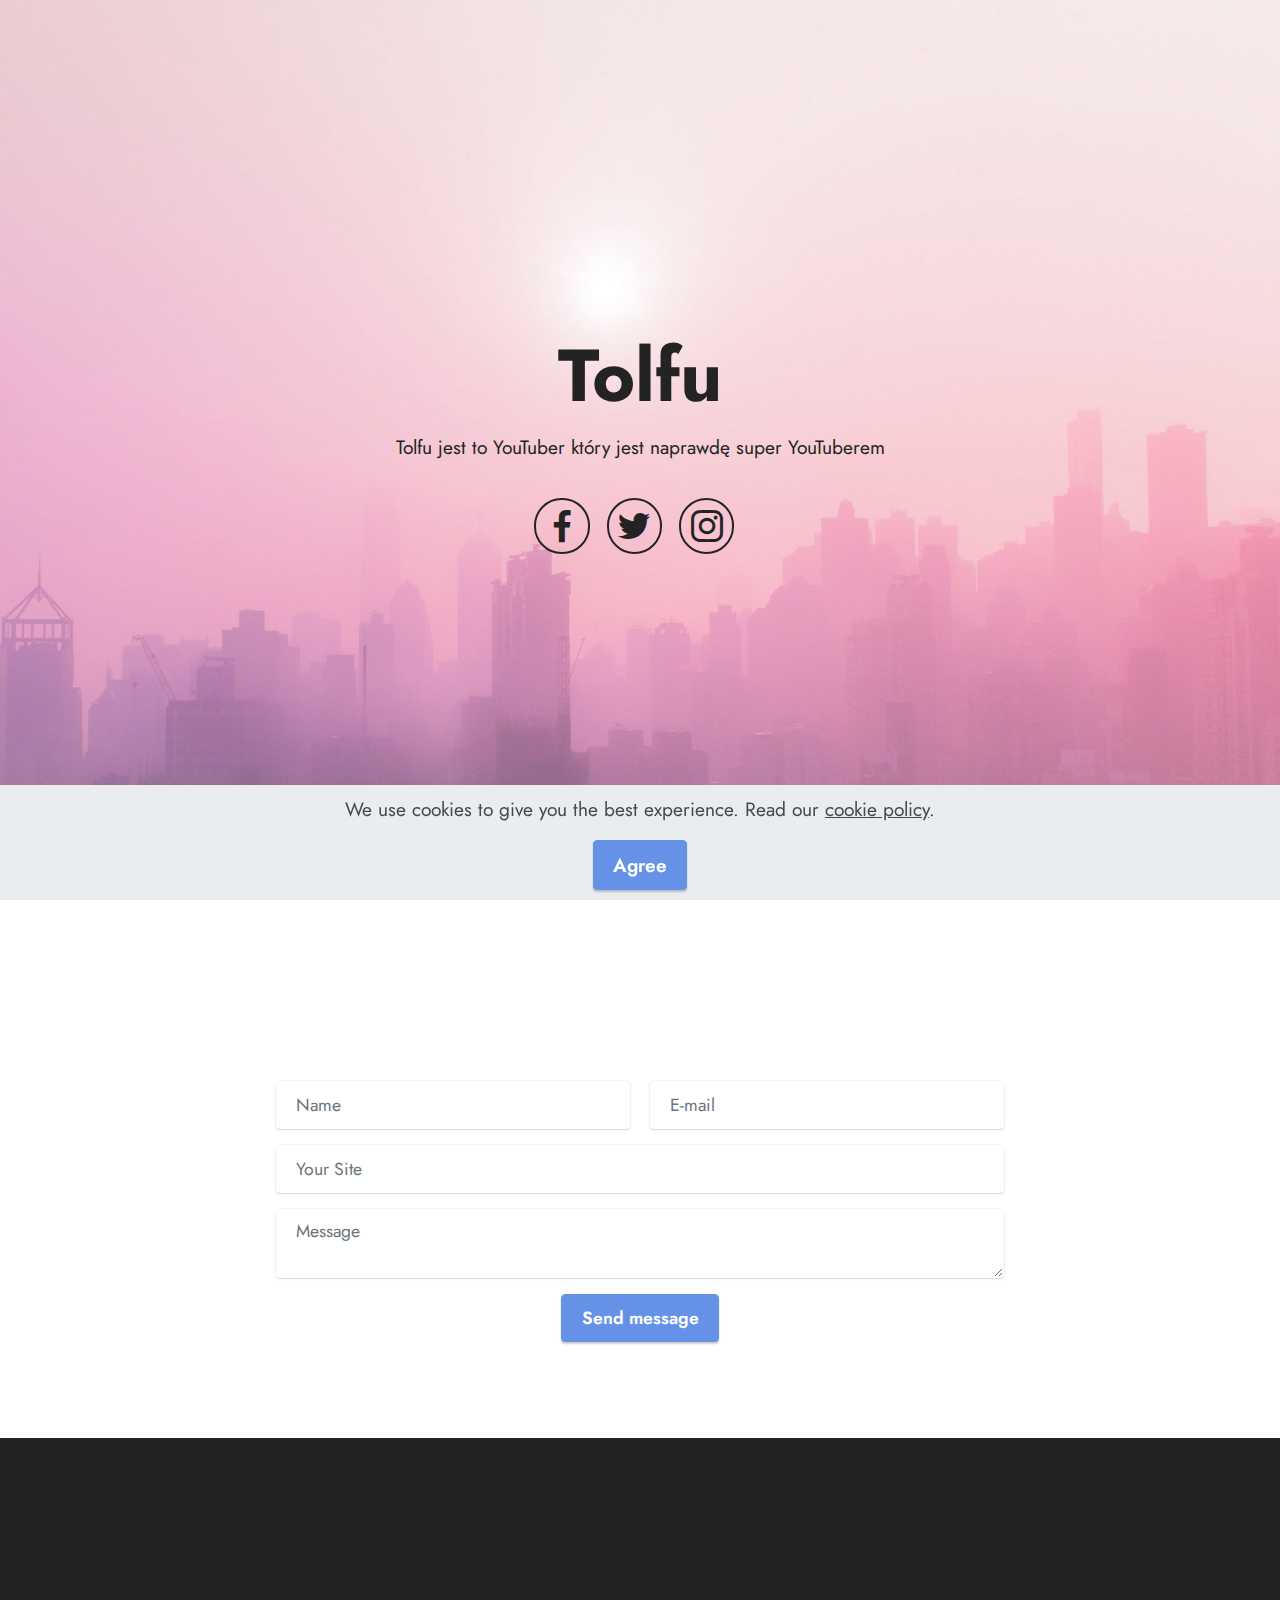
<file: index.html>
<!DOCTYPE html>
<html  >
<head>
  <!-- Site made with Mobirise Website Builder v5.6.3, https://mobirise.com -->
  <meta charset="UTF-8">
  <meta http-equiv="X-UA-Compatible" content="IE=edge">
  <meta name="generator" content="Mobirise v5.6.3, mobirise.com">
  <meta name="viewport" content="width=device-width, initial-scale=1, minimum-scale=1">
  <link rel="shortcut icon" href="assets/images/logo5.png" type="image/x-icon">
  <meta name="description" content="Please subscribe">
  
  
  <title>Tolfu</title>
  <link rel="stylesheet" href="assets/bootstrap/css/bootstrap.min.css">
  <link rel="stylesheet" href="assets/bootstrap/css/bootstrap-grid.min.css">
  <link rel="stylesheet" href="assets/bootstrap/css/bootstrap-reboot.min.css">
  <link rel="stylesheet" href="assets/animatecss/animate.css">
  <link rel="stylesheet" href="assets/socicon/css/styles.css">
  <link rel="stylesheet" href="assets/theme/css/style.css">
  <link rel="preload" href="https://fonts.googleapis.com/css?family=Jost:100,200,300,400,500,600,700,800,900,100i,200i,300i,400i,500i,600i,700i,800i,900i&display=swap" as="style" onload="this.onload=null;this.rel='stylesheet'">
  <noscript><link rel="stylesheet" href="https://fonts.googleapis.com/css?family=Jost:100,200,300,400,500,600,700,800,900,100i,200i,300i,400i,500i,600i,700i,800i,900i&display=swap"></noscript>
  <link rel="preload" as="style" href="assets/mobirise/css/mbr-additional.css"><link rel="stylesheet" href="assets/mobirise/css/mbr-additional.css" type="text/css">
  
  
  
  
</head>
<body>
  
  <section data-bs-version="5.1" class="header13 cid-sYFGabV3J7 mbr-fullscreen" id="header13-2">

    

    <div class="mbr-overlay" style="opacity: 0.2; background-color: rgb(255, 255, 255);"></div>

    <div class="align-center container">
        <div class="row justify-content-center">
            <div class="col-12 col-lg-10">
                <h1 class="mbr-section-title mbr-fonts-style mb-3 display-1"><strong>Tolfu</strong></h1>
                
                <p class="mbr-text mbr-fonts-style mb-3 display-7">Tolfu jest to YouTuber który jest naprawdę super YouTuberem</p>
                
                <div class="social-row display-7 mt-5">
                    <div class="soc-item">
                        <a href="https://twitter.com/mobirise" target="_blank">
                            <span class="mbr-iconfont socicon socicon-facebook"></span>
                        </a>
                    </div>
                    <div class="soc-item">
                        <a href="https://twitter.com/mobirise" target="_blank">
                            <span class="mbr-iconfont socicon socicon-twitter"></span>
                        </a>
                    </div>
                    <div class="soc-item">
                        <a href="https://twitter.com/mobirise" target="_blank">
                            <span class="mbr-iconfont socicon socicon-instagram"></span>
                        </a>
                    </div>
                    
                    
                </div>
            </div>
        </div>
    </div>
</section>

<section data-bs-version="5.1" class="form5 cid-sYFE5P53LX" id="form5-1">
    
    
    <div class="container">
        <div class="mbr-section-head">
            <h3 class="mbr-section-title mbr-fonts-style align-center mb-0 display-2">
                <strong>Contacts</strong>
            </h3>
            
        </div>
        <div class="row justify-content-center mt-4">
            <div class="col-lg-8 mx-auto mbr-form" data-form-type="formoid">
                <form action="https://mobirise.eu/" method="POST" class="mbr-form form-with-styler" data-form-title="Form Name"><input type="hidden" name="email" data-form-email="true" value="FDaro+3GTsCZWAKesM9hQdimhOCxXBC3BfMinTdVoQyk1KX7zLER76I4KS8wlO0x6wcVL2iyaQeqrYOxvJ2X/S8Lq6sUseCU7o7Z2MeWXZhumPe1R2kcYCK/DoGCFJiG">
                    <div class="row">
                        <div hidden="hidden" data-form-alert="" class="alert alert-success col-12">Thanks for filling out the form!</div>
                        <div hidden="hidden" data-form-alert-danger="" class="alert alert-danger col-12">
                            Oops...! some problem!
                        </div>
                    </div>
                    <div class="dragArea row">
                        <div class="col-md col-sm-12 form-group mb-3" data-for="name">
                            <input type="text" name="name" placeholder="Name" data-form-field="name" class="form-control" value="" id="name-form5-1">
                        </div>
                        <div class="col-md col-sm-12 form-group mb-3" data-for="email">
                            <input type="email" name="email" placeholder="E-mail" data-form-field="email" class="form-control" value="" id="email-form5-1">
                        </div>
                        <div class="col-12 form-group mb-3" data-for="url">
                            <input type="url" name="url" placeholder="Your Site" data-form-field="url" class="form-control" value="" id="url-form5-1">
                        </div>
                        <div class="col-12 form-group mb-3" data-for="textarea">
                            <textarea name="textarea" placeholder="Message" data-form-field="textarea" class="form-control" id="textarea-form5-1"></textarea>
                        </div>
                        <div class="col-lg-12 col-md-12 col-sm-12 align-center mbr-section-btn">
                            <button type="submit" class="btn btn-primary display-4">Send message</button>
                        </div>
                    </div>
                </form>
            </div>
        </div>
    </div>
</section>

<section data-bs-version="5.1" class="footer3 cid-sYFGAG7bMG" once="footers" id="footer3-3">

    

    

    <div class="container">
        <div class="media-container-row align-center mbr-white">
            <div class="row row-links">
                <ul class="foot-menu">
                    
                    
                    
                    
                    
                <li class="foot-menu-item mbr-fonts-style display-7">
                        <a class="text-white" href="#" target="_blank">About us</a>
                    </li><li class="foot-menu-item mbr-fonts-style display-7">
                        <a class="text-white" href="#" target="_blank">Services</a>
                    </li><li class="foot-menu-item mbr-fonts-style display-7">
                        <a class="text-white" href="#" target="_blank">Contact Us</a>
                    </li><li class="foot-menu-item mbr-fonts-style display-7">
                        <a class="text-white" href="#" target="_blank">Careers</a>
                    </li><li class="foot-menu-item mbr-fonts-style display-7">
                        <a class="text-white" href="#" target="_blank">Work</a>
                    </li></ul>
            </div>
            <div class="row social-row">
                <div class="social-list align-right pb-2">
                    
                    
                    
                    
                    
                    
                <div class="soc-item">
                        <a href="https://twitter.com/mobirise" target="_blank">
                            <span class="socicon-twitter socicon mbr-iconfont mbr-iconfont-social"></span>
                        </a>
                    </div><div class="soc-item">
                        <a href="https://www.facebook.com/pages/Mobirise/1616226671953247" target="_blank">
                            <span class="socicon-facebook socicon mbr-iconfont mbr-iconfont-social"></span>
                        </a>
                    </div><div class="soc-item">
                        <a href="https://www.youtube.com/c/mobirise" target="_blank">
                            <span class="socicon-youtube socicon mbr-iconfont mbr-iconfont-social"></span>
                        </a>
                    </div><div class="soc-item">
                        <a href="https://instagram.com/mobirise" target="_blank">
                            <span class="socicon-instagram socicon mbr-iconfont mbr-iconfont-social"></span>
                        </a>
                    </div><div class="soc-item">
                        <a href="https://plus.google.com/u/0/+Mobirise" target="_blank">
                            <span class="socicon-googleplus socicon mbr-iconfont mbr-iconfont-social"></span>
                        </a>
                    </div><div class="soc-item">
                        <a href="https://www.behance.net/Mobirise" target="_blank">
                            <span class="socicon-behance socicon mbr-iconfont mbr-iconfont-social"></span>
                        </a>
                    </div></div>
            </div>
            <div class="row row-copirayt">
                <p class="mbr-text mb-0 mbr-fonts-style mbr-white align-center display-7">
                    © Copyright 2025 Mobirise. All Rights Reserved.
                </p>
            </div>
        </div>
    </div>
</section><section class="display-7" style="padding: 0;align-items: center;justify-content: center;flex-wrap: wrap;    align-content: center;display: flex;position: relative;height: 4rem;"><a href="https://mobiri.se/2712720" style="flex: 1 1;height: 4rem;position: absolute;width: 100%;z-index: 1;"><img alt="" style="height: 4rem;" src="[data-uri]"></a><p style="margin: 0;text-align: center;" class="display-7">Built with Mobirise &#8204;</p><a style="z-index:1" href="https://mobirise.com/offline-website-builder.html">Offline Web Page Builder</a></section><script src="assets/bootstrap/js/bootstrap.bundle.min.js"></script>  <script src="assets/web/assets/cookies-alert-plugin/cookies-alert-core.js"></script>  <script src="assets/web/assets/cookies-alert-plugin/cookies-alert-script.js"></script>  <script src="assets/smoothscroll/smooth-scroll.js"></script>  <script src="assets/ytplayer/index.js"></script>  <script src="assets/theme/js/script.js"></script>  <script src="assets/formoid/formoid.min.js"></script>  
  
  
<input name="cookieData" type="hidden" data-cookie-customDialogSelector='null' data-cookie-colorText='#424a4d' data-cookie-colorBg='rgba(234, 239, 241, 0.99)' data-cookie-textButton='Agree' data-cookie-colorButton='' data-cookie-colorLink='#424a4d' data-cookie-underlineLink='true' data-cookie-text="We use cookies to give you the best experience. Read our <a href='polityka-prywatnosci.html'>cookie policy</a>.">
   <div id="scrollToTop" class="scrollToTop mbr-arrow-up"><a style="text-align: center;"><i class="mbr-arrow-up-icon mbr-arrow-up-icon-cm cm-icon cm-icon-smallarrow-up"></i></a></div>
    <input name="animation" type="hidden">
  </body>
</html>
</file>
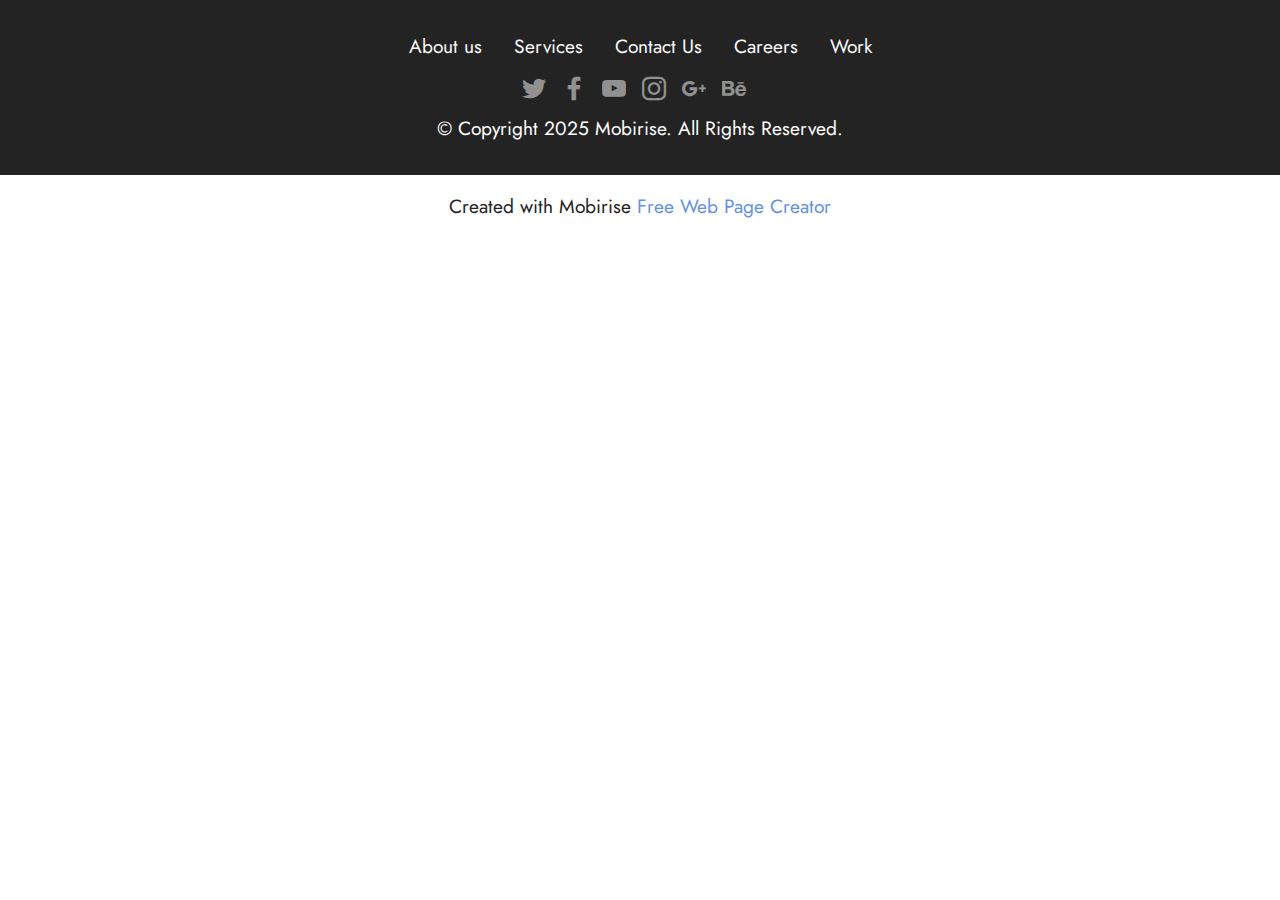
<file: page1.html>
<!DOCTYPE html>
<html  >
<head>
  <!-- Site made with Mobirise Website Builder v5.6.3, https://mobirise.com -->
  <meta charset="UTF-8">
  <meta http-equiv="X-UA-Compatible" content="IE=edge">
  <meta name="generator" content="Mobirise v5.6.3, mobirise.com">
  <meta name="viewport" content="width=device-width, initial-scale=1, minimum-scale=1">
  <link rel="shortcut icon" href="assets/images/logo5.png" type="image/x-icon">
  <meta name="description" content="">
  
  
  <title>Prywatnosc</title>
  <link rel="stylesheet" href="assets/bootstrap/css/bootstrap.min.css">
  <link rel="stylesheet" href="assets/bootstrap/css/bootstrap-grid.min.css">
  <link rel="stylesheet" href="assets/bootstrap/css/bootstrap-reboot.min.css">
  <link rel="stylesheet" href="assets/animatecss/animate.css">
  <link rel="stylesheet" href="assets/socicon/css/styles.css">
  <link rel="stylesheet" href="assets/theme/css/style.css">
  <link rel="preload" href="https://fonts.googleapis.com/css?family=Jost:100,200,300,400,500,600,700,800,900,100i,200i,300i,400i,500i,600i,700i,800i,900i&display=swap" as="style" onload="this.onload=null;this.rel='stylesheet'">
  <noscript><link rel="stylesheet" href="https://fonts.googleapis.com/css?family=Jost:100,200,300,400,500,600,700,800,900,100i,200i,300i,400i,500i,600i,700i,800i,900i&display=swap"></noscript>
  <link rel="preload" as="style" href="assets/mobirise/css/mbr-additional.css"><link rel="stylesheet" href="assets/mobirise/css/mbr-additional.css" type="text/css">
  
  
  
  
</head>
<body>
  
  <section data-bs-version="5.1" class="footer3 cid-sYFGAG7bMG" once="footers" id="footer3-4">

    

    

    <div class="container">
        <div class="media-container-row align-center mbr-white">
            <div class="row row-links">
                <ul class="foot-menu">
                    
                    
                    
                    
                    
                <li class="foot-menu-item mbr-fonts-style display-7">
                        <a class="text-white" href="#" target="_blank">About us</a>
                    </li><li class="foot-menu-item mbr-fonts-style display-7">
                        <a class="text-white" href="#" target="_blank">Services</a>
                    </li><li class="foot-menu-item mbr-fonts-style display-7">
                        <a class="text-white" href="#" target="_blank">Contact Us</a>
                    </li><li class="foot-menu-item mbr-fonts-style display-7">
                        <a class="text-white" href="#" target="_blank">Careers</a>
                    </li><li class="foot-menu-item mbr-fonts-style display-7">
                        <a class="text-white" href="#" target="_blank">Work</a>
                    </li></ul>
            </div>
            <div class="row social-row">
                <div class="social-list align-right pb-2">
                    
                    
                    
                    
                    
                    
                <div class="soc-item">
                        <a href="https://twitter.com/mobirise" target="_blank">
                            <span class="socicon-twitter socicon mbr-iconfont mbr-iconfont-social"></span>
                        </a>
                    </div><div class="soc-item">
                        <a href="https://www.facebook.com/pages/Mobirise/1616226671953247" target="_blank">
                            <span class="socicon-facebook socicon mbr-iconfont mbr-iconfont-social"></span>
                        </a>
                    </div><div class="soc-item">
                        <a href="https://www.youtube.com/c/mobirise" target="_blank">
                            <span class="socicon-youtube socicon mbr-iconfont mbr-iconfont-social"></span>
                        </a>
                    </div><div class="soc-item">
                        <a href="https://instagram.com/mobirise" target="_blank">
                            <span class="socicon-instagram socicon mbr-iconfont mbr-iconfont-social"></span>
                        </a>
                    </div><div class="soc-item">
                        <a href="https://plus.google.com/u/0/+Mobirise" target="_blank">
                            <span class="socicon-googleplus socicon mbr-iconfont mbr-iconfont-social"></span>
                        </a>
                    </div><div class="soc-item">
                        <a href="https://www.behance.net/Mobirise" target="_blank">
                            <span class="socicon-behance socicon mbr-iconfont mbr-iconfont-social"></span>
                        </a>
                    </div></div>
            </div>
            <div class="row row-copirayt">
                <p class="mbr-text mb-0 mbr-fonts-style mbr-white align-center display-7">
                    © Copyright 2025 Mobirise. All Rights Reserved.
                </p>
            </div>
        </div>
    </div>
</section><section class="display-7" style="padding: 0;align-items: center;justify-content: center;flex-wrap: wrap;    align-content: center;display: flex;position: relative;height: 4rem;"><a href="https://mobiri.se/2712720" style="flex: 1 1;height: 4rem;position: absolute;width: 100%;z-index: 1;"><img alt="" style="height: 4rem;" src="[data-uri]"></a><p style="margin: 0;text-align: center;" class="display-7">Created with Mobirise &#8204;</p><a style="z-index:1" href="https://mobirise.com/web-page-maker.html">Free Web Page Creator</a></section><script src="assets/bootstrap/js/bootstrap.bundle.min.js"></script>  <script src="assets/smoothscroll/smooth-scroll.js"></script>  <script src="assets/ytplayer/index.js"></script>  <script src="assets/theme/js/script.js"></script>  
  
  
 <div id="scrollToTop" class="scrollToTop mbr-arrow-up"><a style="text-align: center;"><i class="mbr-arrow-up-icon mbr-arrow-up-icon-cm cm-icon cm-icon-smallarrow-up"></i></a></div>
    <input name="animation" type="hidden">
  </body>
</html>
</file>
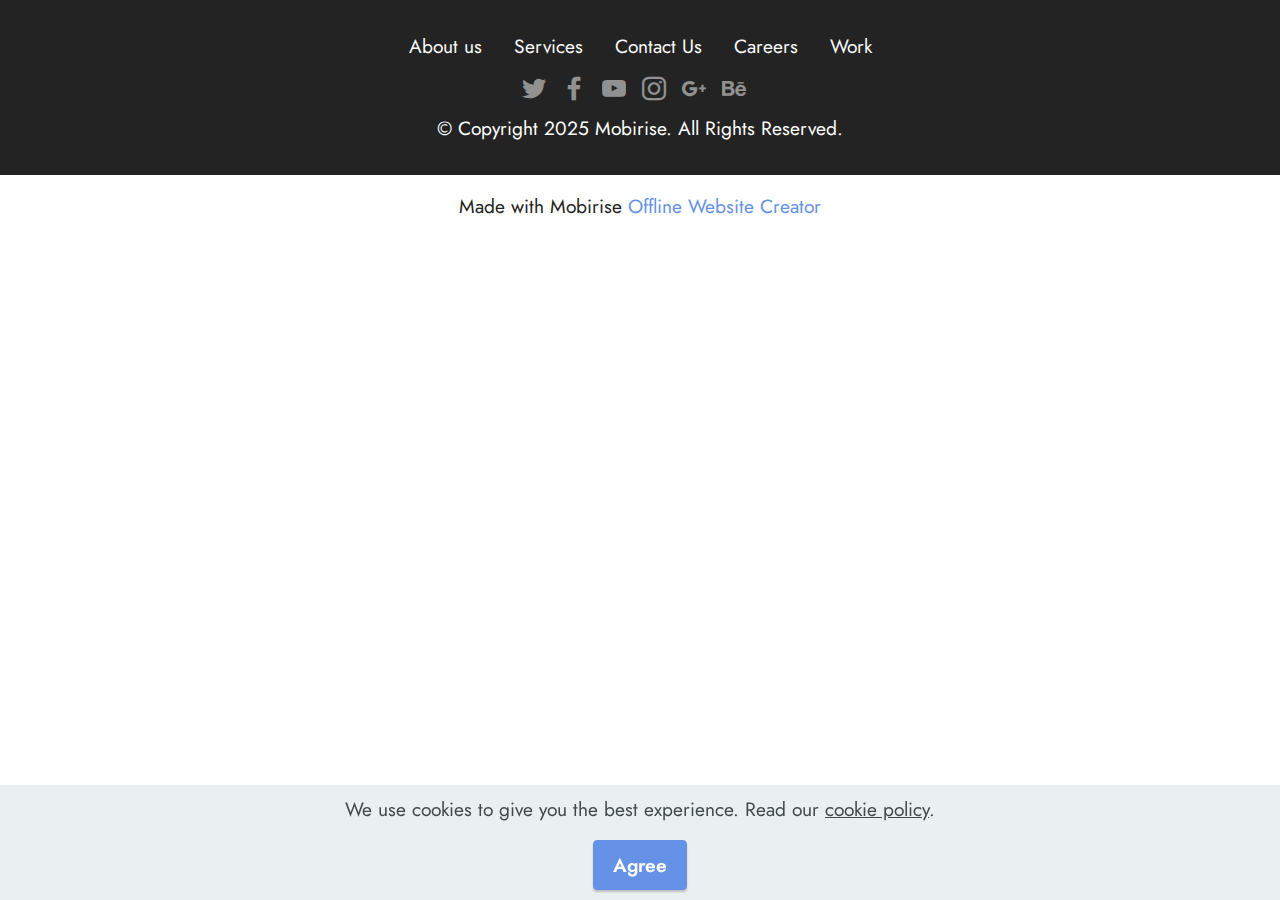
<file: polityka-prywatnosci.html.html>
<!DOCTYPE html>
<html  >
<head>
  <!-- Site made with Mobirise Website Builder v5.6.3, https://mobirise.com -->
  <meta charset="UTF-8">
  <meta http-equiv="X-UA-Compatible" content="IE=edge">
  <meta name="generator" content="Mobirise v5.6.3, mobirise.com">
  <meta name="viewport" content="width=device-width, initial-scale=1, minimum-scale=1">
  <link rel="shortcut icon" href="assets/images/logo5.png" type="image/x-icon">
  <meta name="description" content="Subscribe Tolfu">
  
  
  <title>Prywatnosc2</title>
  <link rel="stylesheet" href="assets/bootstrap/css/bootstrap.min.css">
  <link rel="stylesheet" href="assets/bootstrap/css/bootstrap-grid.min.css">
  <link rel="stylesheet" href="assets/bootstrap/css/bootstrap-reboot.min.css">
  <link rel="stylesheet" href="assets/animatecss/animate.css">
  <link rel="stylesheet" href="assets/socicon/css/styles.css">
  <link rel="stylesheet" href="assets/theme/css/style.css">
  <link rel="preload" href="https://fonts.googleapis.com/css?family=Jost:100,200,300,400,500,600,700,800,900,100i,200i,300i,400i,500i,600i,700i,800i,900i&display=swap" as="style" onload="this.onload=null;this.rel='stylesheet'">
  <noscript><link rel="stylesheet" href="https://fonts.googleapis.com/css?family=Jost:100,200,300,400,500,600,700,800,900,100i,200i,300i,400i,500i,600i,700i,800i,900i&display=swap"></noscript>
  <link rel="preload" as="style" href="assets/mobirise/css/mbr-additional.css"><link rel="stylesheet" href="assets/mobirise/css/mbr-additional.css" type="text/css">
  
  
  
  
</head>
<body>
  
  <section data-bs-version="5.1" class="footer3 cid-sYFGAG7bMG" once="footers" id="footer3-4">

    

    

    <div class="container">
        <div class="media-container-row align-center mbr-white">
            <div class="row row-links">
                <ul class="foot-menu">
                    
                    
                    
                    
                    
                <li class="foot-menu-item mbr-fonts-style display-7">
                        <a class="text-white" href="#" target="_blank">About us</a>
                    </li><li class="foot-menu-item mbr-fonts-style display-7">
                        <a class="text-white" href="#" target="_blank">Services</a>
                    </li><li class="foot-menu-item mbr-fonts-style display-7">
                        <a class="text-white" href="#" target="_blank">Contact Us</a>
                    </li><li class="foot-menu-item mbr-fonts-style display-7">
                        <a class="text-white" href="#" target="_blank">Careers</a>
                    </li><li class="foot-menu-item mbr-fonts-style display-7">
                        <a class="text-white" href="#" target="_blank">Work</a>
                    </li></ul>
            </div>
            <div class="row social-row">
                <div class="social-list align-right pb-2">
                    
                    
                    
                    
                    
                    
                <div class="soc-item">
                        <a href="https://twitter.com/mobirise" target="_blank">
                            <span class="socicon-twitter socicon mbr-iconfont mbr-iconfont-social"></span>
                        </a>
                    </div><div class="soc-item">
                        <a href="https://www.facebook.com/pages/Mobirise/1616226671953247" target="_blank">
                            <span class="socicon-facebook socicon mbr-iconfont mbr-iconfont-social"></span>
                        </a>
                    </div><div class="soc-item">
                        <a href="https://www.youtube.com/c/mobirise" target="_blank">
                            <span class="socicon-youtube socicon mbr-iconfont mbr-iconfont-social"></span>
                        </a>
                    </div><div class="soc-item">
                        <a href="https://instagram.com/mobirise" target="_blank">
                            <span class="socicon-instagram socicon mbr-iconfont mbr-iconfont-social"></span>
                        </a>
                    </div><div class="soc-item">
                        <a href="https://plus.google.com/u/0/+Mobirise" target="_blank">
                            <span class="socicon-googleplus socicon mbr-iconfont mbr-iconfont-social"></span>
                        </a>
                    </div><div class="soc-item">
                        <a href="https://www.behance.net/Mobirise" target="_blank">
                            <span class="socicon-behance socicon mbr-iconfont mbr-iconfont-social"></span>
                        </a>
                    </div></div>
            </div>
            <div class="row row-copirayt">
                <p class="mbr-text mb-0 mbr-fonts-style mbr-white align-center display-7">
                    © Copyright 2025 Mobirise. All Rights Reserved.
                </p>
            </div>
        </div>
    </div>
</section><section class="display-7" style="padding: 0;align-items: center;justify-content: center;flex-wrap: wrap;    align-content: center;display: flex;position: relative;height: 4rem;"><a href="https://mobiri.se/2712720" style="flex: 1 1;height: 4rem;position: absolute;width: 100%;z-index: 1;"><img alt="" style="height: 4rem;" src="[data-uri]"></a><p style="margin: 0;text-align: center;" class="display-7">Made with Mobirise &#8204;</p><a style="z-index:1" href="https://mobirise.com/offline-website-builder.html">Offline Website Creator</a></section><script src="assets/bootstrap/js/bootstrap.bundle.min.js"></script>  <script src="assets/web/assets/cookies-alert-plugin/cookies-alert-core.js"></script>  <script src="assets/web/assets/cookies-alert-plugin/cookies-alert-script.js"></script>  <script src="assets/smoothscroll/smooth-scroll.js"></script>  <script src="assets/ytplayer/index.js"></script>  <script src="assets/theme/js/script.js"></script>  
  
  
<input name="cookieData" type="hidden" data-cookie-customDialogSelector='null' data-cookie-colorText='#424a4d' data-cookie-colorBg='rgba(234, 239, 241, 0.99)' data-cookie-textButton='Agree' data-cookie-colorButton='' data-cookie-colorLink='#424a4d' data-cookie-underlineLink='true' data-cookie-text="We use cookies to give you the best experience. Read our <a href='polityka-prywatnosci.html'>cookie policy</a>.">
   <div id="scrollToTop" class="scrollToTop mbr-arrow-up"><a style="text-align: center;"><i class="mbr-arrow-up-icon mbr-arrow-up-icon-cm cm-icon cm-icon-smallarrow-up"></i></a></div>
    <input name="animation" type="hidden">
  </body>
</html>
</file>
<file: assets/socicon/css/styles.css>
@charset "UTF-8";

@font-face {
  font-family: 'Socicon';
  src:  url('../fonts/socicon.eot');
  src:  url('../fonts/socicon.eot?#iefix') format('embedded-opentype'),
    url('../fonts/socicon.woff2') format('woff2'),
    url('../fonts/socicon.ttf') format('truetype'),
    url('../fonts/socicon.woff') format('woff'),
    url('../fonts/socicon.svg#socicon') format('svg');
  font-weight: normal;
  font-style: normal;
  font-display: swap;
}

[data-icon]:before {
  font-family: "socicon" !important;
  content: attr(data-icon);
  font-style: normal !important;
  font-weight: normal !important;
  font-variant: normal !important;
  text-transform: none !important;
  speak: none;
  line-height: 1;
  -webkit-font-smoothing: antialiased;
  -moz-osx-font-smoothing: grayscale;
}

[class^="socicon-"], [class*=" socicon-"] {
  /* use !important to prevent issues with browser extensions that change fonts */
  font-family: 'Socicon' !important;
  speak: none;
  font-style: normal;
  font-weight: normal;
  font-variant: normal;
  text-transform: none;
  line-height: 1;

  /* Better Font Rendering =========== */
  -webkit-font-smoothing: antialiased;
  -moz-osx-font-smoothing: grayscale;
}

.socicon-eitaa:before {
  content: "\e97c";
}
.socicon-soroush:before {
  content: "\e97d";
}
.socicon-bale:before {
  content: "\e97e";
}
.socicon-zazzle:before {
  content: "\e97b";
}
.socicon-society6:before {
  content: "\e97a";
}
.socicon-redbubble:before {
  content: "\e979";
}
.socicon-avvo:before {
  content: "\e978";
}
.socicon-stitcher:before {
  content: "\e977";
}
.socicon-googlehangouts:before {
  content: "\e974";
}
.socicon-dlive:before {
  content: "\e975";
}
.socicon-vsco:before {
  content: "\e976";
}
.socicon-flipboard:before {
  content: "\e973";
}
.socicon-ubuntu:before {
  content: "\e958";
}
.socicon-artstation:before {
  content: "\e959";
}
.socicon-invision:before {
  content: "\e95a";
}
.socicon-torial:before {
  content: "\e95b";
}
.socicon-collectorz:before {
  content: "\e95c";
}
.socicon-seenthis:before {
  content: "\e95d";
}
.socicon-googleplaymusic:before {
  content: "\e95e";
}
.socicon-debian:before {
  content: "\e95f";
}
.socicon-filmfreeway:before {
  content: "\e960";
}
.socicon-gnome:before {
  content: "\e961";
}
.socicon-itchio:before {
  content: "\e962";
}
.socicon-jamendo:before {
  content: "\e963";
}
.socicon-mix:before {
  content: "\e964";
}
.socicon-sharepoint:before {
  content: "\e965";
}
.socicon-tinder:before {
  content: "\e966";
}
.socicon-windguru:before {
  content: "\e967";
}
.socicon-cdbaby:before {
  content: "\e968";
}
.socicon-elementaryos:before {
  content: "\e969";
}
.socicon-stage32:before {
  content: "\e96a";
}
.socicon-tiktok:before {
  content: "\e96b";
}
.socicon-gitter:before {
  content: "\e96c";
}
.socicon-letterboxd:before {
  content: "\e96d";
}
.socicon-threema:before {
  content: "\e96e";
}
.socicon-splice:before {
  content: "\e96f";
}
.socicon-metapop:before {
  content: "\e970";
}
.socicon-naver:before {
  content: "\e971";
}
.socicon-remote:before {
  content: "\e972";
}
.socicon-internet:before {
  content: "\e957";
}
.socicon-moddb:before {
  content: "\e94b";
}
.socicon-indiedb:before {
  content: "\e94c";
}
.socicon-traxsource:before {
  content: "\e94d";
}
.socicon-gamefor:before {
  content: "\e94e";
}
.socicon-pixiv:before {
  content: "\e94f";
}
.socicon-myanimelist:before {
  content: "\e950";
}
.socicon-blackberry:before {
  content: "\e951";
}
.socicon-wickr:before {
  content: "\e952";
}
.socicon-spip:before {
  content: "\e953";
}
.socicon-napster:before {
  content: "\e954";
}
.socicon-beatport:before {
  content: "\e955";
}
.socicon-hackerone:before {
  content: "\e956";
}
.socicon-hackernews:before {
  content: "\e946";
}
.socicon-smashwords:before {
  content: "\e947";
}
.socicon-kobo:before {
  content: "\e948";
}
.socicon-bookbub:before {
  content: "\e949";
}
.socicon-mailru:before {
  content: "\e94a";
}
.socicon-gitlab:before {
  content: "\e945";
}
.socicon-instructables:before {
  content: "\e944";
}
.socicon-portfolio:before {
  content: "\e943";
}
.socicon-codered:before {
  content: "\e940";
}
.socicon-origin:before {
  content: "\e941";
}
.socicon-nextdoor:before {
  content: "\e942";
}
.socicon-udemy:before {
  content: "\e93f";
}
.socicon-livemaster:before {
  content: "\e93e";
}
.socicon-crunchbase:before {
  content: "\e93b";
}
.socicon-homefy:before {
  content: "\e93c";
}
.socicon-calendly:before {
  content: "\e93d";
}
.socicon-realtor:before {
  content: "\e90f";
}
.socicon-tidal:before {
  content: "\e910";
}
.socicon-qobuz:before {
  content: "\e911";
}
.socicon-natgeo:before {
  content: "\e912";
}
.socicon-mastodon:before {
  content: "\e913";
}
.socicon-unsplash:before {
  content: "\e914";
}
.socicon-homeadvisor:before {
  content: "\e915";
}
.socicon-angieslist:before {
  content: "\e916";
}
.socicon-codepen:before {
  content: "\e917";
}
.socicon-slack:before {
  content: "\e918";
}
.socicon-openaigym:before {
  content: "\e919";
}
.socicon-logmein:before {
  content: "\e91a";
}
.socicon-fiverr:before {
  content: "\e91b";
}
.socicon-gotomeeting:before {
  content: "\e91c";
}
.socicon-aliexpress:before {
  content: "\e91d";
}
.socicon-guru:before {
  content: "\e91e";
}
.socicon-appstore:before {
  content: "\e91f";
}
.socicon-homes:before {
  content: "\e920";
}
.socicon-zoom:before {
  content: "\e921";
}
.socicon-alibaba:before {
  content: "\e922";
}
.socicon-craigslist:before {
  content: "\e923";
}
.socicon-wix:before {
  content: "\e924";
}
.socicon-redfin:before {
  content: "\e925";
}
.socicon-googlecalendar:before {
  content: "\e926";
}
.socicon-shopify:before {
  content: "\e927";
}
.socicon-freelancer:before {
  content: "\e928";
}
.socicon-seedrs:before {
  content: "\e929";
}
.socicon-bing:before {
  content: "\e92a";
}
.socicon-doodle:before {
  content: "\e92b";
}
.socicon-bonanza:before {
  content: "\e92c";
}
.socicon-squarespace:before {
  content: "\e92d";
}
.socicon-toptal:before {
  content: "\e92e";
}
.socicon-gust:before {
  content: "\e92f";
}
.socicon-ask:before {
  content: "\e930";
}
.socicon-trulia:before {
  content: "\e931";
}
.socicon-loomly:before {
  content: "\e932";
}
.socicon-ghost:before {
  content: "\e933";
}
.socicon-upwork:before {
  content: "\e934";
}
.socicon-fundable:before {
  content: "\e935";
}
.socicon-booking:before {
  content: "\e936";
}
.socicon-googlemaps:before {
  content: "\e937";
}
.socicon-zillow:before {
  content: "\e938";
}
.socicon-niconico:before {
  content: "\e939";
}
.socicon-toneden:before {
  content: "\e93a";
}
.socicon-augment:before {
  content: "\e908";
}
.socicon-bitbucket:before {
  content: "\e909";
}
.socicon-fyuse:before {
  content: "\e90a";
}
.socicon-yt-gaming:before {
  content: "\e90b";
}
.socicon-sketchfab:before {
  content: "\e90c";
}
.socicon-mobcrush:before {
  content: "\e90d";
}
.socicon-microsoft:before {
  content: "\e90e";
}
.socicon-pandora:before {
  content: "\e907";
}
.socicon-messenger:before {
  content: "\e906";
}
.socicon-gamewisp:before {
  content: "\e905";
}
.socicon-bloglovin:before {
  content: "\e904";
}
.socicon-tunein:before {
  content: "\e903";
}
.socicon-gamejolt:before {
  content: "\e901";
}
.socicon-trello:before {
  content: "\e902";
}
.socicon-spreadshirt:before {
  content: "\e900";
}
.socicon-500px:before {
  content: "\e000";
}
.socicon-8tracks:before {
  content: "\e001";
}
.socicon-airbnb:before {
  content: "\e002";
}
.socicon-alliance:before {
  content: "\e003";
}
.socicon-amazon:before {
  content: "\e004";
}
.socicon-amplement:before {
  content: "\e005";
}
.socicon-android:before {
  content: "\e006";
}
.socicon-angellist:before {
  content: "\e007";
}
.socicon-apple:before {
  content: "\e008";
}
.socicon-appnet:before {
  content: "\e009";
}
.socicon-baidu:before {
  content: "\e00a";
}
.socicon-bandcamp:before {
  content: "\e00b";
}
.socicon-battlenet:before {
  content: "\e00c";
}
.socicon-mixer:before {
  content: "\e00d";
}
.socicon-bebee:before {
  content: "\e00e";
}
.socicon-bebo:before {
  content: "\e00f";
}
.socicon-behance:before {
  content: "\e010";
}
.socicon-blizzard:before {
  content: "\e011";
}
.socicon-blogger:before {
  content: "\e012";
}
.socicon-buffer:before {
  content: "\e013";
}
.socicon-chrome:before {
  content: "\e014";
}
.socicon-coderwall:before {
  content: "\e015";
}
.socicon-curse:before {
  content: "\e016";
}
.socicon-dailymotion:before {
  content: "\e017";
}
.socicon-deezer:before {
  content: "\e018";
}
.socicon-delicious:before {
  content: "\e019";
}
.socicon-deviantart:before {
  content: "\e01a";
}
.socicon-diablo:before {
  content: "\e01b";
}
.socicon-digg:before {
  content: "\e01c";
}
.socicon-discord:before {
  content: "\e01d";
}
.socicon-disqus:before {
  content: "\e01e";
}
.socicon-douban:before {
  content: "\e01f";
}
.socicon-draugiem:before {
  content: "\e020";
}
.socicon-dribbble:before {
  content: "\e021";
}
.socicon-drupal:before {
  content: "\e022";
}
.socicon-ebay:before {
  content: "\e023";
}
.socicon-ello:before {
  content: "\e024";
}
.socicon-endomodo:before {
  content: "\e025";
}
.socicon-envato:before {
  content: "\e026";
}
.socicon-etsy:before {
  content: "\e027";
}
.socicon-facebook:before {
  content: "\e028";
}
.socicon-feedburner:before {
  content: "\e029";
}
.socicon-filmweb:before {
  content: "\e02a";
}
.socicon-firefox:before {
  content: "\e02b";
}
.socicon-flattr:before {
  content: "\e02c";
}
.socicon-flickr:before {
  content: "\e02d";
}
.socicon-formulr:before {
  content: "\e02e";
}
.socicon-forrst:before {
  content: "\e02f";
}
.socicon-foursquare:before {
  content: "\e030";
}
.socicon-friendfeed:before {
  content: "\e031";
}
.socicon-github:before {
  content: "\e032";
}
.socicon-goodreads:before {
  content: "\e033";
}
.socicon-google:before {
  content: "\e034";
}
.socicon-googlescholar:before {
  content: "\e035";
}
.socicon-googlegroups:before {
  content: "\e036";
}
.socicon-googlephotos:before {
  content: "\e037";
}
.socicon-googleplus:before {
  content: "\e038";
}
.socicon-grooveshark:before {
  content: "\e039";
}
.socicon-hackerrank:before {
  content: "\e03a";
}
.socicon-hearthstone:before {
  content: "\e03b";
}
.socicon-hellocoton:before {
  content: "\e03c";
}
.socicon-heroes:before {
  content: "\e03d";
}
.socicon-smashcast:before {
  content: "\e03e";
}
.socicon-horde:before {
  content: "\e03f";
}
.socicon-houzz:before {
  content: "\e040";
}
.socicon-icq:before {
  content: "\e041";
}
.socicon-identica:before {
  content: "\e042";
}
.socicon-imdb:before {
  content: "\e043";
}
.socicon-instagram:before {
  content: "\e044";
}
.socicon-issuu:before {
  content: "\e045";
}
.socicon-istock:before {
  content: "\e046";
}
.socicon-itunes:before {
  content: "\e047";
}
.socicon-keybase:before {
  content: "\e048";
}
.socicon-lanyrd:before {
  content: "\e049";
}
.socicon-lastfm:before {
  content: "\e04a";
}
.socicon-line:before {
  content: "\e04b";
}
.socicon-linkedin:before {
  content: "\e04c";
}
.socicon-livejournal:before {
  content: "\e04d";
}
.socicon-lyft:before {
  content: "\e04e";
}
.socicon-macos:before {
  content: "\e04f";
}
.socicon-mail:before {
  content: "\e050";
}
.socicon-medium:before {
  content: "\e051";
}
.socicon-meetup:before {
  content: "\e052";
}
.socicon-mixcloud:before {
  content: "\e053";
}
.socicon-modelmayhem:before {
  content: "\e054";
}
.socicon-mumble:before {
  content: "\e055";
}
.socicon-myspace:before {
  content: "\e056";
}
.socicon-newsvine:before {
  content: "\e057";
}
.socicon-nintendo:before {
  content: "\e058";
}
.socicon-npm:before {
  content: "\e059";
}
.socicon-odnoklassniki:before {
  content: "\e05a";
}
.socicon-openid:before {
  content: "\e05b";
}
.socicon-opera:before {
  content: "\e05c";
}
.socicon-outlook:before {
  content: "\e05d";
}
.socicon-overwatch:before {
  content: "\e05e";
}
.socicon-patreon:before {
  content: "\e05f";
}
.socicon-paypal:before {
  content: "\e060";
}
.socicon-periscope:before {
  content: "\e061";
}
.socicon-persona:before {
  content: "\e062";
}
.socicon-pinterest:before {
  content: "\e063";
}
.socicon-play:before {
  content: "\e064";
}
.socicon-player:before {
  content: "\e065";
}
.socicon-playstation:before {
  content: "\e066";
}
.socicon-pocket:before {
  content: "\e067";
}
.socicon-qq:before {
  content: "\e068";
}
.socicon-quora:before {
  content: "\e069";
}
.socicon-raidcall:before {
  content: "\e06a";
}
.socicon-ravelry:before {
  content: "\e06b";
}
.socicon-reddit:before {
  content: "\e06c";
}
.socicon-renren:before {
  content: "\e06d";
}
.socicon-researchgate:before {
  content: "\e06e";
}
.socicon-residentadvisor:before {
  content: "\e06f";
}
.socicon-reverbnation:before {
  content: "\e070";
}
.socicon-rss:before {
  content: "\e071";
}
.socicon-sharethis:before {
  content: "\e072";
}
.socicon-skype:before {
  content: "\e073";
}
.socicon-slideshare:before {
  content: "\e074";
}
.socicon-smugmug:before {
  content: "\e075";
}
.socicon-snapchat:before {
  content: "\e076";
}
.socicon-songkick:before {
  content: "\e077";
}
.socicon-soundcloud:before {
  content: "\e078";
}
.socicon-spotify:before {
  content: "\e079";
}
.socicon-stackexchange:before {
  content: "\e07a";
}
.socicon-stackoverflow:before {
  content: "\e07b";
}
.socicon-starcraft:before {
  content: "\e07c";
}
.socicon-stayfriends:before {
  content: "\e07d";
}
.socicon-steam:before {
  content: "\e07e";
}
.socicon-storehouse:before {
  content: "\e07f";
}
.socicon-strava:before {
  content: "\e080";
}
.socicon-streamjar:before {
  content: "\e081";
}
.socicon-stumbleupon:before {
  content: "\e082";
}
.socicon-swarm:before {
  content: "\e083";
}
.socicon-teamspeak:before {
  content: "\e084";
}
.socicon-teamviewer:before {
  content: "\e085";
}
.socicon-technorati:before {
  content: "\e086";
}
.socicon-telegram:before {
  content: "\e087";
}
.socicon-tripadvisor:before {
  content: "\e088";
}
.socicon-tripit:before {
  content: "\e089";
}
.socicon-triplej:before {
  content: "\e08a";
}
.socicon-tumblr:before {
  content: "\e08b";
}
.socicon-twitch:before {
  content: "\e08c";
}
.socicon-twitter:before {
  content: "\e08d";
}
.socicon-uber:before {
  content: "\e08e";
}
.socicon-ventrilo:before {
  content: "\e08f";
}
.socicon-viadeo:before {
  content: "\e090";
}
.socicon-viber:before {
  content: "\e091";
}
.socicon-viewbug:before {
  content: "\e092";
}
.socicon-vimeo:before {
  content: "\e093";
}
.socicon-vine:before {
  content: "\e094";
}
.socicon-vkontakte:before {
  content: "\e095";
}
.socicon-warcraft:before {
  content: "\e096";
}
.socicon-wechat:before {
  content: "\e097";
}
.socicon-weibo:before {
  content: "\e098";
}
.socicon-whatsapp:before {
  content: "\e099";
}
.socicon-wikipedia:before {
  content: "\e09a";
}
.socicon-windows:before {
  content: "\e09b";
}
.socicon-wordpress:before {
  content: "\e09c";
}
.socicon-wykop:before {
  content: "\e09d";
}
.socicon-xbox:before {
  content: "\e09e";
}
.socicon-xing:before {
  content: "\e09f";
}
.socicon-yahoo:before {
  content: "\e0a0";
}
.socicon-yammer:before {
  content: "\e0a1";
}
.socicon-yandex:before {
  content: "\e0a2";
}
.socicon-yelp:before {
  content: "\e0a3";
}
.socicon-younow:before {
  content: "\e0a4";
}
.socicon-youtube:before {
  content: "\e0a5";
}
.socicon-zapier:before {
  content: "\e0a6";
}
.socicon-zerply:before {
  content: "\e0a7";
}
.socicon-zomato:before {
  content: "\e0a8";
}
.socicon-zynga:before {
  content: "\e0a9";
}
</file>
<file: assets/theme/css/style.css>
@charset "UTF-8";
section {
  background-color: #ffffff;
}

body {
  font-style: normal;
  line-height: 1.5;
  font-weight: 400;
  color: #232323;
  position: relative;
}

button {
  background-color: transparent;
  border-color: transparent;
}

section,
.container,
.container-fluid {
  position: relative;
  word-wrap: break-word;
}

a.mbr-iconfont:hover {
  text-decoration: none;
}

.article .lead p,
.article .lead ul,
.article .lead ol,
.article .lead pre,
.article .lead blockquote {
  margin-bottom: 0;
}

a {
  font-style: normal;
  font-weight: 400;
  cursor: pointer;
}
a, a:hover {
  text-decoration: none;
}

.mbr-section-title {
  font-style: normal;
  line-height: 1.3;
}

.mbr-section-subtitle {
  line-height: 1.3;
}

.mbr-text {
  font-style: normal;
  line-height: 1.7;
}

h1,
h2,
h3,
h4,
h5,
h6,
.display-1,
.display-2,
.display-4,
.display-5,
.display-7,
span,
p,
a {
  line-height: 1;
  word-break: break-word;
  word-wrap: break-word;
  font-weight: 400;
}

b,
strong {
  font-weight: bold;
}

input:-webkit-autofill, input:-webkit-autofill:hover, input:-webkit-autofill:focus, input:-webkit-autofill:active {
  transition-delay: 9999s;
  -webkit-transition-property: background-color, color;
  transition-property: background-color, color;
}

textarea[type=hidden] {
  display: none;
}

section {
  background-position: 50% 50%;
  background-repeat: no-repeat;
  background-size: cover;
}
section .mbr-background-video,
section .mbr-background-video-preview {
  position: absolute;
  bottom: 0;
  left: 0;
  right: 0;
  top: 0;
}

.hidden {
  visibility: hidden;
}

.mbr-z-index20 {
  z-index: 20;
}

/*! Base colors */
.mbr-white {
  color: #ffffff;
}

.mbr-black {
  color: #111111;
}

.mbr-bg-white {
  background-color: #ffffff;
}

.mbr-bg-black {
  background-color: #000000;
}

/*! Text-aligns */
.align-left {
  text-align: left;
}

.align-center {
  text-align: center;
}

.align-right {
  text-align: right;
}

/*! Font-weight  */
.mbr-light {
  font-weight: 300;
}

.mbr-regular {
  font-weight: 400;
}

.mbr-semibold {
  font-weight: 500;
}

.mbr-bold {
  font-weight: 700;
}

/*! Media  */
.media-content {
  flex-basis: 100%;
}

.media-container-row {
  display: flex;
  flex-direction: row;
  flex-wrap: wrap;
  justify-content: center;
  align-content: center;
  align-items: start;
}
.media-container-row .media-size-item {
  width: 400px;
}

.media-container-column {
  display: flex;
  flex-direction: column;
  flex-wrap: wrap;
  justify-content: center;
  align-content: center;
  align-items: stretch;
}
.media-container-column > * {
  width: 100%;
}

@media (min-width: 992px) {
  .media-container-row {
    flex-wrap: nowrap;
  }
}
figure {
  margin-bottom: 0;
  overflow: hidden;
}

figure[mbr-media-size] {
  transition: width 0.1s;
}

img,
iframe {
  display: block;
  width: 100%;
}

.card {
  background-color: transparent;
  border: none;
}

.card-box {
  width: 100%;
}

.card-img {
  text-align: center;
  flex-shrink: 0;
  -webkit-flex-shrink: 0;
}

.media {
  max-width: 100%;
  margin: 0 auto;
}

.mbr-figure {
  align-self: center;
}

.media-container > div {
  max-width: 100%;
}

.mbr-figure img,
.card-img img {
  width: 100%;
}

@media (max-width: 991px) {
  .media-size-item {
    width: auto !important;
  }

  .media {
    width: auto;
  }

  .mbr-figure {
    width: 100% !important;
  }
}
/*! Buttons */
.mbr-section-btn {
  margin-left: -0.6rem;
  margin-right: -0.6rem;
  font-size: 0;
}

.btn {
  font-weight: 600;
  border-width: 1px;
  font-style: normal;
  margin: 0.6rem 0.6rem;
  white-space: normal;
  transition: all 0.2s ease-in-out;
  display: inline-flex;
  align-items: center;
  justify-content: center;
  word-break: break-word;
}

.btn-sm {
  font-weight: 600;
  letter-spacing: 0px;
  transition: all 0.3s ease-in-out;
}

.btn-md {
  font-weight: 600;
  letter-spacing: 0px;
  transition: all 0.3s ease-in-out;
}

.btn-lg {
  font-weight: 600;
  letter-spacing: 0px;
  transition: all 0.3s ease-in-out;
}

.btn-form {
  margin: 0;
}
.btn-form:hover {
  cursor: pointer;
}

nav .mbr-section-btn {
  margin-left: 0rem;
  margin-right: 0rem;
}

/*! Btn icon margin */
.btn .mbr-iconfont,
.btn.btn-sm .mbr-iconfont {
  order: 1;
  cursor: pointer;
  margin-left: 0.5rem;
  vertical-align: sub;
}

.btn.btn-md .mbr-iconfont,
.btn.btn-md .mbr-iconfont {
  margin-left: 0.8rem;
}

.mbr-regular {
  font-weight: 400;
}

.mbr-semibold {
  font-weight: 500;
}

.mbr-bold {
  font-weight: 700;
}

[type=submit] {
  -webkit-appearance: none;
}

/*! Full-screen */
.mbr-fullscreen .mbr-overlay {
  min-height: 100vh;
}

.mbr-fullscreen {
  display: flex;
  display: -moz-flex;
  display: -ms-flex;
  display: -o-flex;
  align-items: center;
  min-height: 100vh;
  padding-top: 3rem;
  padding-bottom: 3rem;
}

/*! Map */
.map {
  height: 25rem;
  position: relative;
}
.map iframe {
  width: 100%;
  height: 100%;
}

/*! Scroll to top arrow */
.mbr-arrow-up {
  bottom: 25px;
  right: 90px;
  position: fixed;
  text-align: right;
  z-index: 5000;
  color: #ffffff;
  font-size: 22px;
}

.mbr-arrow-up a {
  background: rgba(0, 0, 0, 0.2);
  border-radius: 50%;
  color: #fff;
  display: inline-block;
  height: 60px;
  width: 60px;
  border: 2px solid #fff;
  outline-style: none !important;
  position: relative;
  text-decoration: none;
  transition: all 0.3s ease-in-out;
  cursor: pointer;
  text-align: center;
}
.mbr-arrow-up a:hover {
  background-color: rgba(0, 0, 0, 0.4);
}
.mbr-arrow-up a i {
  line-height: 60px;
}

.mbr-arrow-up-icon {
  display: block;
  color: #fff;
}

.mbr-arrow-up-icon::before {
  content: "›";
  display: inline-block;
  font-family: serif;
  font-size: 22px;
  line-height: 1;
  font-style: normal;
  position: relative;
  top: 6px;
  left: -4px;
  transform: rotate(-90deg);
}

/*! Arrow Down */
.mbr-arrow {
  position: absolute;
  bottom: 45px;
  left: 50%;
  width: 60px;
  height: 60px;
  cursor: pointer;
  background-color: rgba(80, 80, 80, 0.5);
  border-radius: 50%;
  transform: translateX(-50%);
}
@media (max-width: 767px) {
  .mbr-arrow {
    display: none;
  }
}
.mbr-arrow > a {
  display: inline-block;
  text-decoration: none;
  outline-style: none;
  -webkit-animation: arrowdown 1.7s ease-in-out infinite;
          animation: arrowdown 1.7s ease-in-out infinite;
  color: #ffffff;
}
.mbr-arrow > a > i {
  position: absolute;
  top: -2px;
  left: 15px;
  font-size: 2rem;
}

#scrollToTop a i::before {
  content: "";
  position: absolute;
  display: block;
  border-bottom: 2.5px solid #fff;
  border-left: 2.5px solid #fff;
  width: 27.8%;
  height: 27.8%;
  left: 50%;
  top: 51%;
  transform: translateY(-30%) translateX(-50%) rotate(135deg);
}

@keyframes arrowdown {
  0% {
    transform: translateY(0px);
  }
  50% {
    transform: translateY(-5px);
  }
  100% {
    transform: translateY(0px);
  }
}
@-webkit-keyframes arrowdown {
  0% {
    transform: translateY(0px);
  }
  50% {
    transform: translateY(-5px);
  }
  100% {
    transform: translateY(0px);
  }
}
@media (max-width: 500px) {
  .mbr-arrow-up {
    left: 0;
    right: 0;
    text-align: center;
  }
}
/*Gradients animation*/
@keyframes gradient-animation {
  from {
    background-position: 0% 100%;
    -webkit-animation-timing-function: ease-in-out;
            animation-timing-function: ease-in-out;
  }
  to {
    background-position: 100% 0%;
    -webkit-animation-timing-function: ease-in-out;
            animation-timing-function: ease-in-out;
  }
}
@-webkit-keyframes gradient-animation {
  from {
    background-position: 0% 100%;
    -webkit-animation-timing-function: ease-in-out;
            animation-timing-function: ease-in-out;
  }
  to {
    background-position: 100% 0%;
    -webkit-animation-timing-function: ease-in-out;
            animation-timing-function: ease-in-out;
  }
}
.bg-gradient {
  background-size: 200% 200%;
  animation: gradient-animation 5s infinite alternate;
  -webkit-animation: gradient-animation 5s infinite alternate;
}

.menu .navbar-brand {
  display: -webkit-flex;
}
.menu .navbar-brand span {
  display: flex;
  display: -webkit-flex;
}
.menu .navbar-brand .navbar-caption-wrap {
  display: -webkit-flex;
}
.menu .navbar-brand .navbar-logo img {
  display: -webkit-flex;
  width: auto;
}
@media (min-width: 768px) and (max-width: 991px) {
  .menu .navbar-toggleable-sm .navbar-nav {
    display: -ms-flexbox;
  }
}
@media (max-width: 991px) {
  .menu .navbar-collapse {
    max-height: 93.5vh;
  }
  .menu .navbar-collapse.show {
    overflow: auto;
  }
}
@media (min-width: 992px) {
  .menu .navbar-nav.nav-dropdown {
    display: -webkit-flex;
  }
  .menu .navbar-toggleable-sm .navbar-collapse {
    display: -webkit-flex !important;
  }
  .menu .collapsed .navbar-collapse {
    max-height: 93.5vh;
  }
  .menu .collapsed .navbar-collapse.show {
    overflow: auto;
  }
}
@media (max-width: 767px) {
  .menu .navbar-collapse {
    max-height: 80vh;
  }
}

.nav-link .mbr-iconfont {
  margin-right: 0.5rem;
}

.navbar {
  display: -webkit-flex;
  -webkit-flex-wrap: wrap;
  -webkit-align-items: center;
  -webkit-justify-content: space-between;
}

.navbar-collapse {
  -webkit-flex-basis: 100%;
  -webkit-flex-grow: 1;
  -webkit-align-items: center;
}

.nav-dropdown .link {
  padding: 0.667em 1.667em !important;
  margin: 0 !important;
}

.nav {
  display: -webkit-flex;
  -webkit-flex-wrap: wrap;
}

.row {
  display: -webkit-flex;
  -webkit-flex-wrap: wrap;
}

.justify-content-center {
  -webkit-justify-content: center;
}

.form-inline {
  display: -webkit-flex;
}

.card-wrapper {
  -webkit-flex: 1;
}

.carousel-control {
  z-index: 10;
  display: -webkit-flex;
}

.carousel-controls {
  display: -webkit-flex;
}

.media {
  display: -webkit-flex;
}

.form-group:focus {
  outline: none;
}

.jq-selectbox__select {
  padding: 7px 0;
  position: relative;
}

.jq-selectbox__dropdown {
  overflow: hidden;
  border-radius: 10px;
  position: absolute;
  top: 100%;
  left: 0 !important;
  width: 100% !important;
}

.jq-selectbox__trigger-arrow {
  right: 0;
  transform: translateY(-50%);
}

.jq-selectbox li {
  padding: 1.07em 0.5em;
}

input[type=range] {
  padding-left: 0 !important;
  padding-right: 0 !important;
}

.modal-dialog,
.modal-content {
  height: 100%;
}

.modal-dialog .carousel-inner {
  height: calc(100vh - 1.75rem);
}
@media (max-width: 575px) {
  .modal-dialog .carousel-inner {
    height: calc(100vh - 1rem);
  }
}

.carousel-item {
  text-align: center;
}

.carousel-item img {
  margin: auto;
}

.navbar-toggler {
  align-self: flex-start;
  padding: 0.25rem 0.75rem;
  font-size: 1.25rem;
  line-height: 1;
  background: transparent;
  border: 1px solid transparent;
  border-radius: 0.25rem;
}

.navbar-toggler:focus,
.navbar-toggler:hover {
  text-decoration: none;
  box-shadow: none;
}

.navbar-toggler-icon {
  display: inline-block;
  width: 1.5em;
  height: 1.5em;
  vertical-align: middle;
  content: "";
  background: no-repeat center center;
  background-size: 100% 100%;
}

.navbar-toggler-left {
  position: absolute;
  left: 1rem;
}

.navbar-toggler-right {
  position: absolute;
  right: 1rem;
}

.card-img {
  width: auto;
}

.menu .navbar.collapsed:not(.beta-menu) {
  flex-direction: column;
}

.carousel-item.active,
.carousel-item-next,
.carousel-item-prev {
  display: flex;
}

.note-air-layout .dropup .dropdown-menu,
.note-air-layout .navbar-fixed-bottom .dropdown .dropdown-menu {
  bottom: initial !important;
}

html,
body {
  height: auto;
  min-height: 100vh;
}

.dropup .dropdown-toggle::after {
  display: none;
}

.form-asterisk {
  font-family: initial;
  position: absolute;
  top: -2px;
  font-weight: normal;
}

.form-control-label {
  position: relative;
  cursor: pointer;
  margin-bottom: 0.357em;
  padding: 0;
}

.alert {
  color: #ffffff;
  border-radius: 0;
  border: 0;
  font-size: 1.1rem;
  line-height: 1.5;
  margin-bottom: 1.875rem;
  padding: 1.25rem;
  position: relative;
  text-align: center;
}
.alert.alert-form::after {
  background-color: inherit;
  bottom: -7px;
  content: "";
  display: block;
  height: 14px;
  left: 50%;
  margin-left: -7px;
  position: absolute;
  transform: rotate(45deg);
  width: 14px;
}

.form-control {
  background-color: #ffffff;
  background-clip: border-box;
  color: #232323;
  line-height: 1rem !important;
  height: auto;
  padding: 0.6rem 1.2rem;
  transition: border-color 0.25s ease 0s;
  border: 1px solid transparent !important;
  border-radius: 4px;
  box-shadow: rgba(0, 0, 0, 0.07) 0px 1px 1px 0px, rgba(0, 0, 0, 0.07) 0px 1px 3px 0px, rgba(0, 0, 0, 0.03) 0px 0px 0px 1px;
}
.form-active .form-control:invalid {
  border-color: red;
}

form .row {
  margin-left: -0.6rem;
  margin-right: -0.6rem;
}
form .row [class*=col] {
  padding-left: 0.6rem;
  padding-right: 0.6rem;
}

form .mbr-section-btn {
  margin: 0;
  padding-left: 0.6rem;
  padding-right: 0.6rem;
}

form .btn {
  display: flex;
  padding: 0.6rem 1.2rem;
  margin: 0;
}

form .form-check-input {
  margin-top: 0.5;
}

textarea.form-control {
  line-height: 1.5rem !important;
}

.form-group {
  margin-bottom: 1.2rem;
}

.form-control,
form .btn {
  min-height: 48px;
}

.gdpr-block label span.textGDPR input[name=gdpr] {
  top: 7px;
}

.form-control:focus {
  box-shadow: none;
}

:focus {
  outline: none;
}

.mbr-overlay {
  background-color: #000;
  bottom: 0;
  left: 0;
  opacity: 0.5;
  position: absolute;
  right: 0;
  top: 0;
  z-index: 0;
  pointer-events: none;
}

blockquote {
  font-style: italic;
  padding: 3rem;
  font-size: 1.09rem;
  position: relative;
  border-left: 3px solid;
}

ul,
ol,
pre,
blockquote {
  margin-bottom: 2.3125rem;
}

.mt-4 {
  margin-top: 2rem !important;
}

.mb-4 {
  margin-bottom: 2rem !important;
}

@media (min-width: 992px) {
  .container {
    padding-left: 16px;
    padding-right: 16px;
  }

  .row {
    margin-left: -16px;
    margin-right: -16px;
  }
  .row > [class*=col] {
    padding-left: 16px;
    padding-right: 16px;
  }
}
@media (min-width: 768px) {
  .container-fluid {
    padding-left: 32px;
    padding-right: 32px;
  }
}
@media (min-width: 768px) and (max-width: 991px) {
  .mbr-container {
    padding-left: 32px;
    padding-right: 32px;
  }
}
@media (max-width: 767px) {
  .mbr-container {
    padding-left: 16px;
    padding-right: 16px;
  }
}
.card-wrapper,
.item-wrapper {
  overflow: hidden;
}

.app-video-wrapper > img {
  opacity: 1;
}

.item {
  position: relative;
}

.dropdown-menu .dropdown-menu {
  left: 100%;
}

.dropdown-item + .dropdown-menu {
  display: none;
}

.dropdown-item:hover + .dropdown-menu,
.dropdown-menu:hover {
  display: block;
}

@media (min-aspect-ratio: 16/9) {
  .mbr-video-foreground {
    height: 300% !important;
    top: -100% !important;
  }
}
@media (max-aspect-ratio: 16/9) {
  .mbr-video-foreground {
    width: 300% !important;
    left: -100% !important;
  }
}.engine {
	position: absolute;
	text-indent: -2400px;
	text-align: center;
	padding: 0;
	top: 0;
	left: -2400px;
}
</file>
<file: assets/mobirise/css/mbr-additional.css>
body {
  font-family: Jost;
}
.display-1 {
  font-family: 'Jost', sans-serif;
  font-size: 4.6rem;
  line-height: 1.1;
}
.display-1 > .mbr-iconfont {
  font-size: 5.75rem;
}
.display-2 {
  font-family: 'Jost', sans-serif;
  font-size: 3rem;
  line-height: 1.1;
}
.display-2 > .mbr-iconfont {
  font-size: 3.75rem;
}
.display-4 {
  font-family: 'Jost', sans-serif;
  font-size: 1.1rem;
  line-height: 1.5;
}
.display-4 > .mbr-iconfont {
  font-size: 1.375rem;
}
.display-5 {
  font-family: 'Jost', sans-serif;
  font-size: 2rem;
  line-height: 1.5;
}
.display-5 > .mbr-iconfont {
  font-size: 2.5rem;
}
.display-7 {
  font-family: 'Jost', sans-serif;
  font-size: 1.2rem;
  line-height: 1.5;
}
.display-7 > .mbr-iconfont {
  font-size: 1.5rem;
}
/* ---- Fluid typography for mobile devices ---- */
/* 1.4 - font scale ratio ( bootstrap == 1.42857 ) */
/* 100vw - current viewport width */
/* (48 - 20)  48 == 48rem == 768px, 20 == 20rem == 320px(minimal supported viewport) */
/* 0.65 - min scale variable, may vary */
@media (max-width: 992px) {
  .display-1 {
    font-size: 3.68rem;
  }
}
@media (max-width: 768px) {
  .display-1 {
    font-size: 3.22rem;
    font-size: calc( 2.26rem + (4.6 - 2.26) * ((100vw - 20rem) / (48 - 20)));
    line-height: calc( 1.1 * (2.26rem + (4.6 - 2.26) * ((100vw - 20rem) / (48 - 20))));
  }
  .display-2 {
    font-size: 2.4rem;
    font-size: calc( 1.7rem + (3 - 1.7) * ((100vw - 20rem) / (48 - 20)));
    line-height: calc( 1.3 * (1.7rem + (3 - 1.7) * ((100vw - 20rem) / (48 - 20))));
  }
  .display-4 {
    font-size: 0.88rem;
    font-size: calc( 1.0350000000000001rem + (1.1 - 1.0350000000000001) * ((100vw - 20rem) / (48 - 20)));
    line-height: calc( 1.4 * (1.0350000000000001rem + (1.1 - 1.0350000000000001) * ((100vw - 20rem) / (48 - 20))));
  }
  .display-5 {
    font-size: 1.6rem;
    font-size: calc( 1.35rem + (2 - 1.35) * ((100vw - 20rem) / (48 - 20)));
    line-height: calc( 1.4 * (1.35rem + (2 - 1.35) * ((100vw - 20rem) / (48 - 20))));
  }
  .display-7 {
    font-size: 0.96rem;
    font-size: calc( 1.07rem + (1.2 - 1.07) * ((100vw - 20rem) / (48 - 20)));
    line-height: calc( 1.4 * (1.07rem + (1.2 - 1.07) * ((100vw - 20rem) / (48 - 20))));
  }
}
/* Buttons */
.btn {
  padding: 0.6rem 1.2rem;
  border-radius: 4px;
}
.btn-sm {
  padding: 0.6rem 1.2rem;
  border-radius: 4px;
}
.btn-md {
  padding: 0.6rem 1.2rem;
  border-radius: 4px;
}
.btn-lg {
  padding: 1rem 2.6rem;
  border-radius: 4px;
}
.bg-primary {
  background-color: #6592e6 !important;
}
.bg-success {
  background-color: #40b0bf !important;
}
.bg-info {
  background-color: #47b5ed !important;
}
.bg-warning {
  background-color: #ffe161 !important;
}
.bg-danger {
  background-color: #ff9966 !important;
}
.btn-primary,
.btn-primary:active {
  background-color: #6592e6 !important;
  border-color: #6592e6 !important;
  color: #ffffff !important;
  box-shadow: 0 2px 2px 0 rgba(0, 0, 0, 0.2);
}
.btn-primary:hover,
.btn-primary:focus,
.btn-primary.focus,
.btn-primary.active {
  color: #ffffff !important;
  background-color: #2260d2 !important;
  border-color: #2260d2 !important;
  box-shadow: 0 2px 5px 0 rgba(0, 0, 0, 0.2);
}
.btn-primary.disabled,
.btn-primary:disabled {
  color: #ffffff !important;
  background-color: #2260d2 !important;
  border-color: #2260d2 !important;
}
.btn-secondary,
.btn-secondary:active {
  background-color: #ff6666 !important;
  border-color: #ff6666 !important;
  color: #ffffff !important;
  box-shadow: 0 2px 2px 0 rgba(0, 0, 0, 0.2);
}
.btn-secondary:hover,
.btn-secondary:focus,
.btn-secondary.focus,
.btn-secondary.active {
  color: #ffffff !important;
  background-color: #ff0f0f !important;
  border-color: #ff0f0f !important;
  box-shadow: 0 2px 5px 0 rgba(0, 0, 0, 0.2);
}
.btn-secondary.disabled,
.btn-secondary:disabled {
  color: #ffffff !important;
  background-color: #ff0f0f !important;
  border-color: #ff0f0f !important;
}
.btn-info,
.btn-info:active {
  background-color: #47b5ed !important;
  border-color: #47b5ed !important;
  color: #ffffff !important;
  box-shadow: 0 2px 2px 0 rgba(0, 0, 0, 0.2);
}
.btn-info:hover,
.btn-info:focus,
.btn-info.focus,
.btn-info.active {
  color: #ffffff !important;
  background-color: #148cca !important;
  border-color: #148cca !important;
  box-shadow: 0 2px 5px 0 rgba(0, 0, 0, 0.2);
}
.btn-info.disabled,
.btn-info:disabled {
  color: #ffffff !important;
  background-color: #148cca !important;
  border-color: #148cca !important;
}
.btn-success,
.btn-success:active {
  background-color: #40b0bf !important;
  border-color: #40b0bf !important;
  color: #ffffff !important;
  box-shadow: 0 2px 2px 0 rgba(0, 0, 0, 0.2);
}
.btn-success:hover,
.btn-success:focus,
.btn-success.focus,
.btn-success.active {
  color: #ffffff !important;
  background-color: #2a747e !important;
  border-color: #2a747e !important;
  box-shadow: 0 2px 5px 0 rgba(0, 0, 0, 0.2);
}
.btn-success.disabled,
.btn-success:disabled {
  color: #ffffff !important;
  background-color: #2a747e !important;
  border-color: #2a747e !important;
}
.btn-warning,
.btn-warning:active {
  background-color: #ffe161 !important;
  border-color: #ffe161 !important;
  color: #614f00 !important;
  box-shadow: 0 2px 2px 0 rgba(0, 0, 0, 0.2);
}
.btn-warning:hover,
.btn-warning:focus,
.btn-warning.focus,
.btn-warning.active {
  color: #0a0800 !important;
  background-color: #ffd10a !important;
  border-color: #ffd10a !important;
  box-shadow: 0 2px 5px 0 rgba(0, 0, 0, 0.2);
}
.btn-warning.disabled,
.btn-warning:disabled {
  color: #614f00 !important;
  background-color: #ffd10a !important;
  border-color: #ffd10a !important;
}
.btn-danger,
.btn-danger:active {
  background-color: #ff9966 !important;
  border-color: #ff9966 !important;
  color: #ffffff !important;
  box-shadow: 0 2px 2px 0 rgba(0, 0, 0, 0.2);
}
.btn-danger:hover,
.btn-danger:focus,
.btn-danger.focus,
.btn-danger.active {
  color: #ffffff !important;
  background-color: #ff5f0f !important;
  border-color: #ff5f0f !important;
  box-shadow: 0 2px 5px 0 rgba(0, 0, 0, 0.2);
}
.btn-danger.disabled,
.btn-danger:disabled {
  color: #ffffff !important;
  background-color: #ff5f0f !important;
  border-color: #ff5f0f !important;
}
.btn-white,
.btn-white:active {
  background-color: #fafafa !important;
  border-color: #fafafa !important;
  color: #7a7a7a !important;
  box-shadow: 0 2px 2px 0 rgba(0, 0, 0, 0.2);
}
.btn-white:hover,
.btn-white:focus,
.btn-white.focus,
.btn-white.active {
  color: #4f4f4f !important;
  background-color: #cfcfcf !important;
  border-color: #cfcfcf !important;
  box-shadow: 0 2px 5px 0 rgba(0, 0, 0, 0.2);
}
.btn-white.disabled,
.btn-white:disabled {
  color: #7a7a7a !important;
  background-color: #cfcfcf !important;
  border-color: #cfcfcf !important;
}
.btn-black,
.btn-black:active {
  background-color: #232323 !important;
  border-color: #232323 !important;
  color: #ffffff !important;
  box-shadow: 0 2px 2px 0 rgba(0, 0, 0, 0.2);
}
.btn-black:hover,
.btn-black:focus,
.btn-black.focus,
.btn-black.active {
  color: #ffffff !important;
  background-color: #000000 !important;
  border-color: #000000 !important;
  box-shadow: 0 2px 5px 0 rgba(0, 0, 0, 0.2);
}
.btn-black.disabled,
.btn-black:disabled {
  color: #ffffff !important;
  background-color: #000000 !important;
  border-color: #000000 !important;
}
.btn-primary-outline,
.btn-primary-outline:active {
  background-color: transparent !important;
  border-color: transparent;
  color: #6592e6;
}
.btn-primary-outline:hover,
.btn-primary-outline:focus,
.btn-primary-outline.focus,
.btn-primary-outline.active {
  color: #2260d2 !important;
  background-color: transparent!important;
  border-color: transparent!important;
  box-shadow: none!important;
}
.btn-primary-outline.disabled,
.btn-primary-outline:disabled {
  color: #ffffff !important;
  background-color: #6592e6 !important;
  border-color: #6592e6 !important;
}
.btn-secondary-outline,
.btn-secondary-outline:active {
  background-color: transparent !important;
  border-color: transparent;
  color: #ff6666;
}
.btn-secondary-outline:hover,
.btn-secondary-outline:focus,
.btn-secondary-outline.focus,
.btn-secondary-outline.active {
  color: #ff0f0f !important;
  background-color: transparent!important;
  border-color: transparent!important;
  box-shadow: none!important;
}
.btn-secondary-outline.disabled,
.btn-secondary-outline:disabled {
  color: #ffffff !important;
  background-color: #ff6666 !important;
  border-color: #ff6666 !important;
}
.btn-info-outline,
.btn-info-outline:active {
  background-color: transparent !important;
  border-color: transparent;
  color: #47b5ed;
}
.btn-info-outline:hover,
.btn-info-outline:focus,
.btn-info-outline.focus,
.btn-info-outline.active {
  color: #148cca !important;
  background-color: transparent!important;
  border-color: transparent!important;
  box-shadow: none!important;
}
.btn-info-outline.disabled,
.btn-info-outline:disabled {
  color: #ffffff !important;
  background-color: #47b5ed !important;
  border-color: #47b5ed !important;
}
.btn-success-outline,
.btn-success-outline:active {
  background-color: transparent !important;
  border-color: transparent;
  color: #40b0bf;
}
.btn-success-outline:hover,
.btn-success-outline:focus,
.btn-success-outline.focus,
.btn-success-outline.active {
  color: #2a747e !important;
  background-color: transparent!important;
  border-color: transparent!important;
  box-shadow: none!important;
}
.btn-success-outline.disabled,
.btn-success-outline:disabled {
  color: #ffffff !important;
  background-color: #40b0bf !important;
  border-color: #40b0bf !important;
}
.btn-warning-outline,
.btn-warning-outline:active {
  background-color: transparent !important;
  border-color: transparent;
  color: #ffe161;
}
.btn-warning-outline:hover,
.btn-warning-outline:focus,
.btn-warning-outline.focus,
.btn-warning-outline.active {
  color: #ffd10a !important;
  background-color: transparent!important;
  border-color: transparent!important;
  box-shadow: none!important;
}
.btn-warning-outline.disabled,
.btn-warning-outline:disabled {
  color: #614f00 !important;
  background-color: #ffe161 !important;
  border-color: #ffe161 !important;
}
.btn-danger-outline,
.btn-danger-outline:active {
  background-color: transparent !important;
  border-color: transparent;
  color: #ff9966;
}
.btn-danger-outline:hover,
.btn-danger-outline:focus,
.btn-danger-outline.focus,
.btn-danger-outline.active {
  color: #ff5f0f !important;
  background-color: transparent!important;
  border-color: transparent!important;
  box-shadow: none!important;
}
.btn-danger-outline.disabled,
.btn-danger-outline:disabled {
  color: #ffffff !important;
  background-color: #ff9966 !important;
  border-color: #ff9966 !important;
}
.btn-black-outline,
.btn-black-outline:active {
  background-color: transparent !important;
  border-color: transparent;
  color: #232323;
}
.btn-black-outline:hover,
.btn-black-outline:focus,
.btn-black-outline.focus,
.btn-black-outline.active {
  color: #000000 !important;
  background-color: transparent!important;
  border-color: transparent!important;
  box-shadow: none!important;
}
.btn-black-outline.disabled,
.btn-black-outline:disabled {
  color: #ffffff !important;
  background-color: #232323 !important;
  border-color: #232323 !important;
}
.btn-white-outline,
.btn-white-outline:active {
  background-color: transparent !important;
  border-color: transparent;
  color: #fafafa;
}
.btn-white-outline:hover,
.btn-white-outline:focus,
.btn-white-outline.focus,
.btn-white-outline.active {
  color: #cfcfcf !important;
  background-color: transparent!important;
  border-color: transparent!important;
  box-shadow: none!important;
}
.btn-white-outline.disabled,
.btn-white-outline:disabled {
  color: #7a7a7a !important;
  background-color: #fafafa !important;
  border-color: #fafafa !important;
}
.text-primary {
  color: #6592e6 !important;
}
.text-secondary {
  color: #ff6666 !important;
}
.text-success {
  color: #40b0bf !important;
}
.text-info {
  color: #47b5ed !important;
}
.text-warning {
  color: #ffe161 !important;
}
.text-danger {
  color: #ff9966 !important;
}
.text-white {
  color: #fafafa !important;
}
.text-black {
  color: #232323 !important;
}
a.text-primary:hover,
a.text-primary:focus,
a.text-primary.active {
  color: #205ac5 !important;
}
a.text-secondary:hover,
a.text-secondary:focus,
a.text-secondary.active {
  color: #ff0000 !important;
}
a.text-success:hover,
a.text-success:focus,
a.text-success.active {
  color: #266a73 !important;
}
a.text-info:hover,
a.text-info:focus,
a.text-info.active {
  color: #1283bc !important;
}
a.text-warning:hover,
a.text-warning:focus,
a.text-warning.active {
  color: #facb00 !important;
}
a.text-danger:hover,
a.text-danger:focus,
a.text-danger.active {
  color: #ff5500 !important;
}
a.text-white:hover,
a.text-white:focus,
a.text-white.active {
  color: #c7c7c7 !important;
}
a.text-black:hover,
a.text-black:focus,
a.text-black.active {
  color: #000000 !important;
}
a[class*="text-"]:not(.nav-link):not(.dropdown-item):not([role]):not(.navbar-caption) {
  position: relative;
  background-image: transparent;
  background-size: 10000px 2px;
  background-repeat: no-repeat;
  background-position: 0px 1.2em;
  background-position: -10000px 1.2em;
}
a[class*="text-"]:not(.nav-link):not(.dropdown-item):not([role]):not(.navbar-caption):hover {
  transition: background-position 2s ease-in-out;
  background-image: linear-gradient(currentColor 50%, currentColor 50%);
  background-position: 0px 1.2em;
}
.nav-tabs .nav-link.active {
  color: #6592e6;
}
.nav-tabs .nav-link:not(.active) {
  color: #232323;
}
.alert-success {
  background-color: #70c770;
}
.alert-info {
  background-color: #47b5ed;
}
.alert-warning {
  background-color: #ffe161;
}
.alert-danger {
  background-color: #ff9966;
}
.mbr-gallery-filter li.active .btn {
  background-color: #6592e6;
  border-color: #6592e6;
  color: #ffffff;
}
.mbr-gallery-filter li.active .btn:focus {
  box-shadow: none;
}
a,
a:hover {
  color: #6592e6;
}
.mbr-plan-header.bg-primary .mbr-plan-subtitle,
.mbr-plan-header.bg-primary .mbr-plan-price-desc {
  color: #ffffff;
}
.mbr-plan-header.bg-success .mbr-plan-subtitle,
.mbr-plan-header.bg-success .mbr-plan-price-desc {
  color: #a0d8df;
}
.mbr-plan-header.bg-info .mbr-plan-subtitle,
.mbr-plan-header.bg-info .mbr-plan-price-desc {
  color: #ffffff;
}
.mbr-plan-header.bg-warning .mbr-plan-subtitle,
.mbr-plan-header.bg-warning .mbr-plan-price-desc {
  color: #ffffff;
}
.mbr-plan-header.bg-danger .mbr-plan-subtitle,
.mbr-plan-header.bg-danger .mbr-plan-price-desc {
  color: #ffffff;
}
/* Scroll to top button*/
.form-control {
  font-family: 'Jost', sans-serif;
  font-size: 1.1rem;
  line-height: 1.5;
  font-weight: 400;
}
.form-control > .mbr-iconfont {
  font-size: 1.375rem;
}
.form-control:hover,
.form-control:focus {
  box-shadow: rgba(0, 0, 0, 0.07) 0px 1px 1px 0px, rgba(0, 0, 0, 0.07) 0px 1px 3px 0px, rgba(0, 0, 0, 0.03) 0px 0px 0px 1px;
  border-color: #6592e6 !important;
}
.form-control:-webkit-input-placeholder {
  font-family: 'Jost', sans-serif;
  font-size: 1.1rem;
  line-height: 1.5;
  font-weight: 400;
}
.form-control:-webkit-input-placeholder > .mbr-iconfont {
  font-size: 1.375rem;
}
blockquote {
  border-color: #6592e6;
}
/* Forms */
.jq-selectbox li:hover,
.jq-selectbox li.selected {
  background-color: #6592e6;
  color: #ffffff;
}
.jq-number__spin {
  transition: 0.25s ease;
}
.jq-number__spin:hover {
  border-color: #6592e6;
}
.jq-selectbox .jq-selectbox__trigger-arrow,
.jq-number__spin.minus:after,
.jq-number__spin.plus:after {
  transition: 0.4s;
  border-top-color: #353535;
  border-bottom-color: #353535;
}
.jq-selectbox:hover .jq-selectbox__trigger-arrow,
.jq-number__spin.minus:hover:after,
.jq-number__spin.plus:hover:after {
  border-top-color: #6592e6;
  border-bottom-color: #6592e6;
}
.xdsoft_datetimepicker .xdsoft_calendar td.xdsoft_default,
.xdsoft_datetimepicker .xdsoft_calendar td.xdsoft_current,
.xdsoft_datetimepicker .xdsoft_timepicker .xdsoft_time_box > div > div.xdsoft_current {
  color: #ffffff !important;
  background-color: #6592e6 !important;
  box-shadow: none !important;
}
.xdsoft_datetimepicker .xdsoft_calendar td:hover,
.xdsoft_datetimepicker .xdsoft_timepicker .xdsoft_time_box > div > div:hover {
  color: #000000 !important;
  background: #ff6666 !important;
  box-shadow: none !important;
}
.lazy-bg {
  background-image: none !important;
}
.lazy-placeholder:not(section),
.lazy-none {
  display: block;
  position: relative;
  padding-bottom: 56.25%;
  width: 100%;
  height: auto;
}
iframe.lazy-placeholder,
.lazy-placeholder:after {
  content: '';
  position: absolute;
  width: 200px;
  height: 200px;
  background: transparent no-repeat center;
  background-size: contain;
  top: 50%;
  left: 50%;
  transform: translateX(-50%) translateY(-50%);
  background-image: url("data:image/svg+xml;charset=UTF-8,%3csvg width='32' height='32' viewBox='0 0 64 64' xmlns='http://www.w3.org/2000/svg' stroke='%236592e6' %3e%3cg fill='none' fill-rule='evenodd'%3e%3cg transform='translate(16 16)' stroke-width='2'%3e%3ccircle stroke-opacity='.5' cx='16' cy='16' r='16'/%3e%3cpath d='M32 16c0-9.94-8.06-16-16-16'%3e%3canimateTransform attributeName='transform' type='rotate' from='0 16 16' to='360 16 16' dur='1s' repeatCount='indefinite'/%3e%3c/path%3e%3c/g%3e%3c/g%3e%3c/svg%3e");
}
section.lazy-placeholder:after {
  opacity: 0.5;
}
body {
  overflow-x: hidden;
}
a {
  transition: color 0.6s;
}
.cid-sYFGabV3J7 {
  background-image: url("../../../assets/images/background15.jpg");
}
.cid-sYFGabV3J7 .social-row .soc-item {
  display: inline-block;
  text-align: center;
  margin-bottom: 1rem;
  margin-right: .7rem;
}
.cid-sYFGabV3J7 .social-row .soc-item .mbr-iconfont {
  font-size: 32px;
  border-radius: 50%;
  padding: 0.6rem;
  border: 2px solid #232323;
  transition: all 0.3s;
  color: #232323;
}
.cid-sYFGabV3J7 .social-row .soc-item .mbr-iconfont:hover {
  background-color: #232323;
  color: #ffffff;
}
.cid-sYFE5P53LX {
  padding-top: 6rem;
  padding-bottom: 6rem;
  background-color: #ffffff;
}
.cid-sYFE5P53LX .mbr-overlay {
  background-color: #ffffff;
  opacity: 0.4;
}
.cid-sYFE5P53LX form .mbr-section-btn {
  text-align: center;
  width: 100%;
}
.cid-sYFE5P53LX form .mbr-section-btn .btn {
  display: inline-flex;
}
@media (max-width: 991px) {
  .cid-sYFE5P53LX form .mbr-section-btn .btn {
    width: 100%;
  }
}
.cid-sYFGAG7bMG {
  padding-top: 2rem;
  padding-bottom: 2rem;
  background-color: #232323;
}
.cid-sYFGAG7bMG .row-links {
  width: 100%;
  justify-content: center;
}
.cid-sYFGAG7bMG .social-row {
  width: 100%;
  justify-content: center;
}
.cid-sYFGAG7bMG .media-container-row {
  flex-direction: column;
  justify-content: center;
  align-items: center;
}
.cid-sYFGAG7bMG .media-container-row .foot-menu {
  list-style: none;
  display: flex;
  justify-content: center;
  flex-wrap: wrap;
  padding: 0;
  margin-bottom: 0;
}
.cid-sYFGAG7bMG .media-container-row .foot-menu li {
  padding: 0 1rem 1rem 1rem;
}
.cid-sYFGAG7bMG .media-container-row .foot-menu li p {
  margin: 0;
}
.cid-sYFGAG7bMG .media-container-row .social-list {
  width: auto;
  padding-left: 0;
  margin-bottom: 0;
  list-style: none;
  display: flex;
  flex-wrap: wrap;
  justify-content: flex-end;
}
.cid-sYFGAG7bMG .media-container-row .social-list .mbr-iconfont-social {
  font-size: 1.5rem;
  color: #ffffff;
}
.cid-sYFGAG7bMG .media-container-row .social-list .soc-item {
  margin: 0 .5rem;
}
.cid-sYFGAG7bMG .media-container-row .social-list a {
  margin: 0;
  opacity: .5;
  transition: .2s linear;
}
.cid-sYFGAG7bMG .media-container-row .social-list a:hover {
  opacity: 1;
}
@media (max-width: 767px) {
  .cid-sYFGAG7bMG .media-container-row .social-list {
    -webkit-justify-content: center;
    justify-content: center;
  }
}
.cid-sYFGAG7bMG .media-container-row .row-copirayt {
  word-break: break-word;
  width: 100%;
}
.cid-sYFGAG7bMG .media-container-row .row-copirayt p {
  width: 100%;
}
</file>
